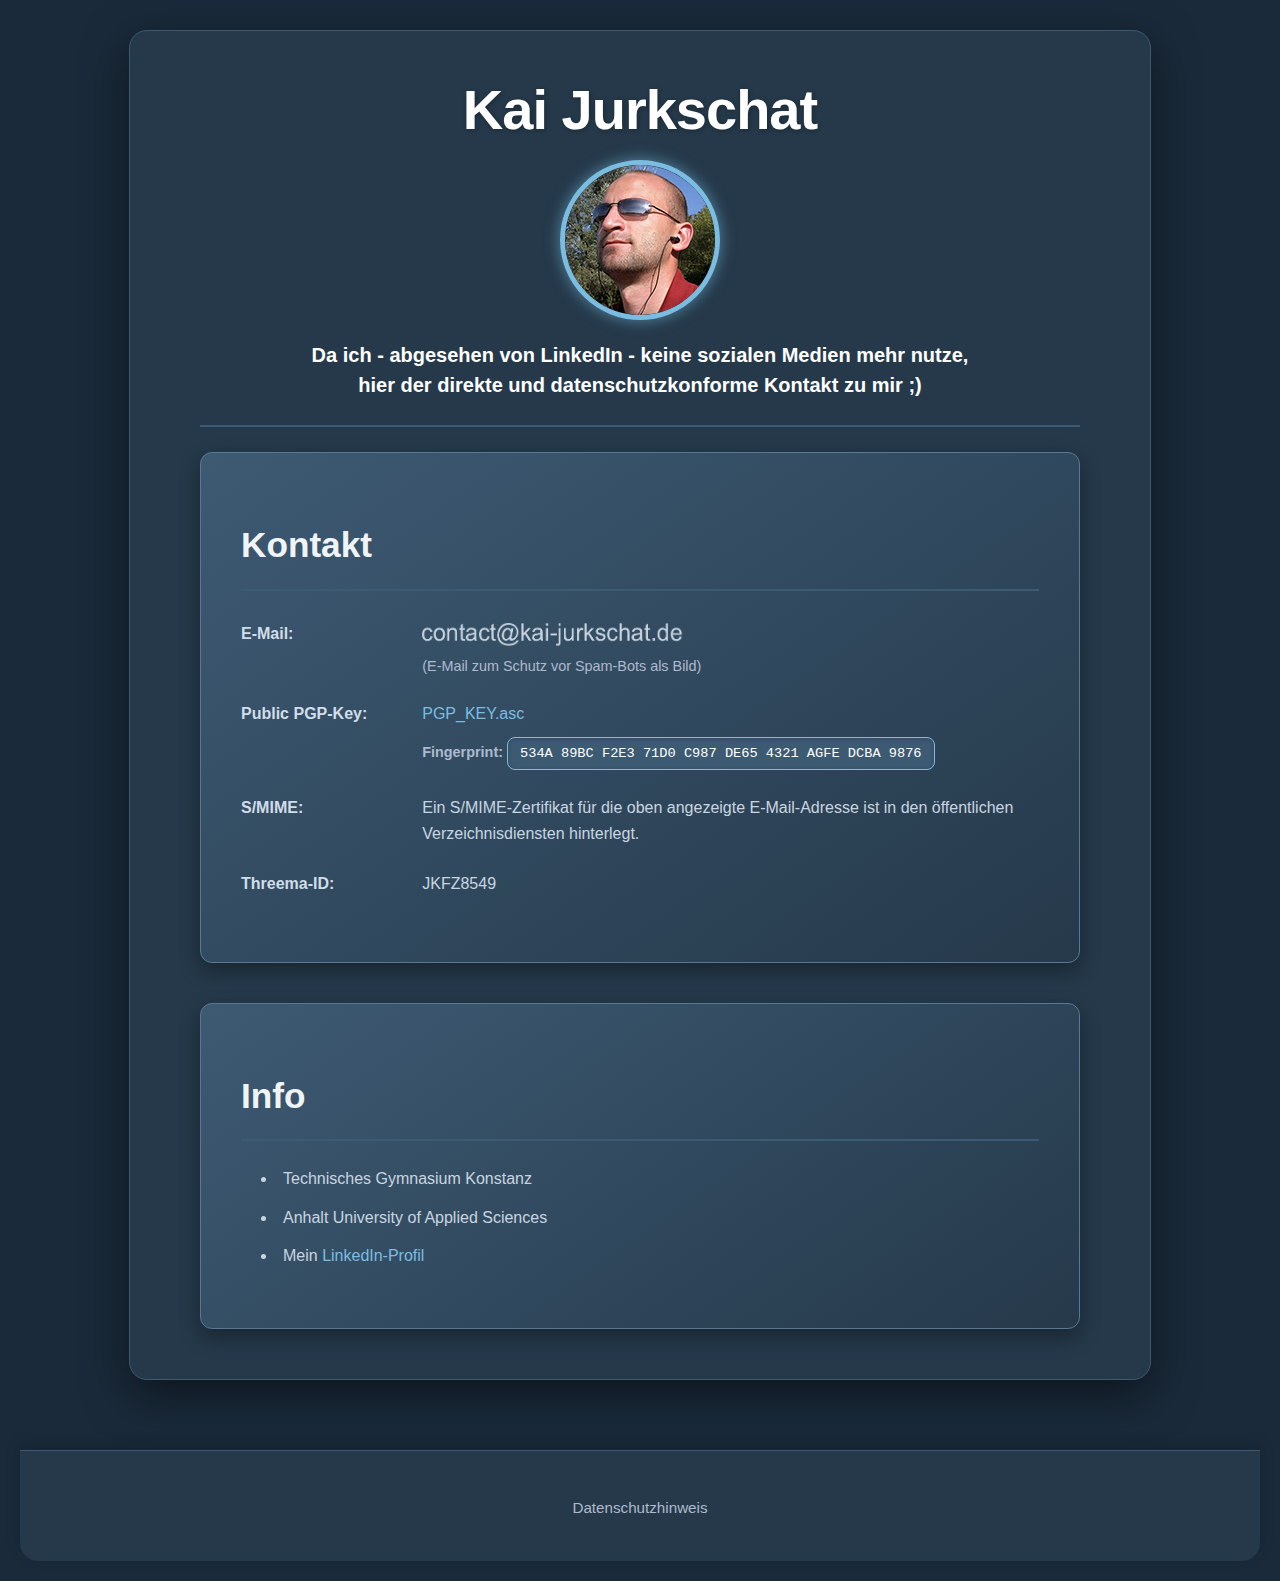
<file: index.html>
<!DOCTYPE html>
<html lang="de">
<head>
    <meta charset="UTF-8">
    <meta name="viewport" content="width=device-width, initial-scale=1.0">
    <title>Kontakt & Infos</title>
    <link rel="stylesheet" href="style.css">
</head>
<body>
    <div class="container">
        <h1>Kai Jurkschat</h1>

        <div class="portrait-container">
            <img src="K1.png" alt="Portrait von Kai Jurkschat" class="portrait-img">
        </div>

        <p class="intro-text">
            Da ich - abgesehen von LinkedIn - keine sozialen Medien mehr nutze, <span class="no-break-phrase">hier der direkte und datenschutzkonforme Kontakt zu mir ;)</span>
        </p>
        <hr class="section-divider">

        <div class="contact-info info-block">
            <h2>Kontakt</h2>
            <dl class="info-list"> <dt>E-Mail:</dt>
                <dd>
                    <img src="ctct.png" alt="E-Mail-Adresse" class="email-image-inline">
                    <br>
                    <span class="small-hint">(E-Mail zum Schutz vor Spam-Bots als Bild)</span>
                </dd>

                <dt>Public PGP-Key:</dt>
                <dd>
                    <a href="keys/kai_jurkschat_public_key.asc" download>PGP_KEY.asc</a><br>
                    <span class="small-hint">
                        <strong>Fingerprint:</strong> <span class="fingerprint-box">534A 89BC F2E3 71D0 C987 DE65 4321 AGFE DCBA 9876</span><br>
                    </span>
                </dd>

                <dt>S/MIME:</dt>
                <dd>
                    Ein S/MIME-Zertifikat für die oben angezeigte E-Mail-Adresse ist in den öffentlichen Verzeichnisdiensten hinterlegt.
                </dd>

                <dt>Threema-ID:</dt>
                <dd>
                    JKFZ8549
                </dd>
            </dl>
        </div>

        <div class="linkedin-info info-block">
            <h2>Info</h2>
            <ul class="education-linkedin-list">
                <li>Technisches Gymnasium Konstanz</li>
                <li>Anhalt University of Applied Sciences</li>
                <li>Mein <a href="https://www.linkedin.com/in/kai-jurkschat-344269252/" target="_blank" rel="noopener noreferrer">LinkedIn-Profil</a></li>
            </ul>
        </div>
    </div>

    <footer class="footer">
        <p><a href="datenschutzhinweis.html">Datenschutzhinweis</a></p>
    </footer>
</body>
</html>
</file>
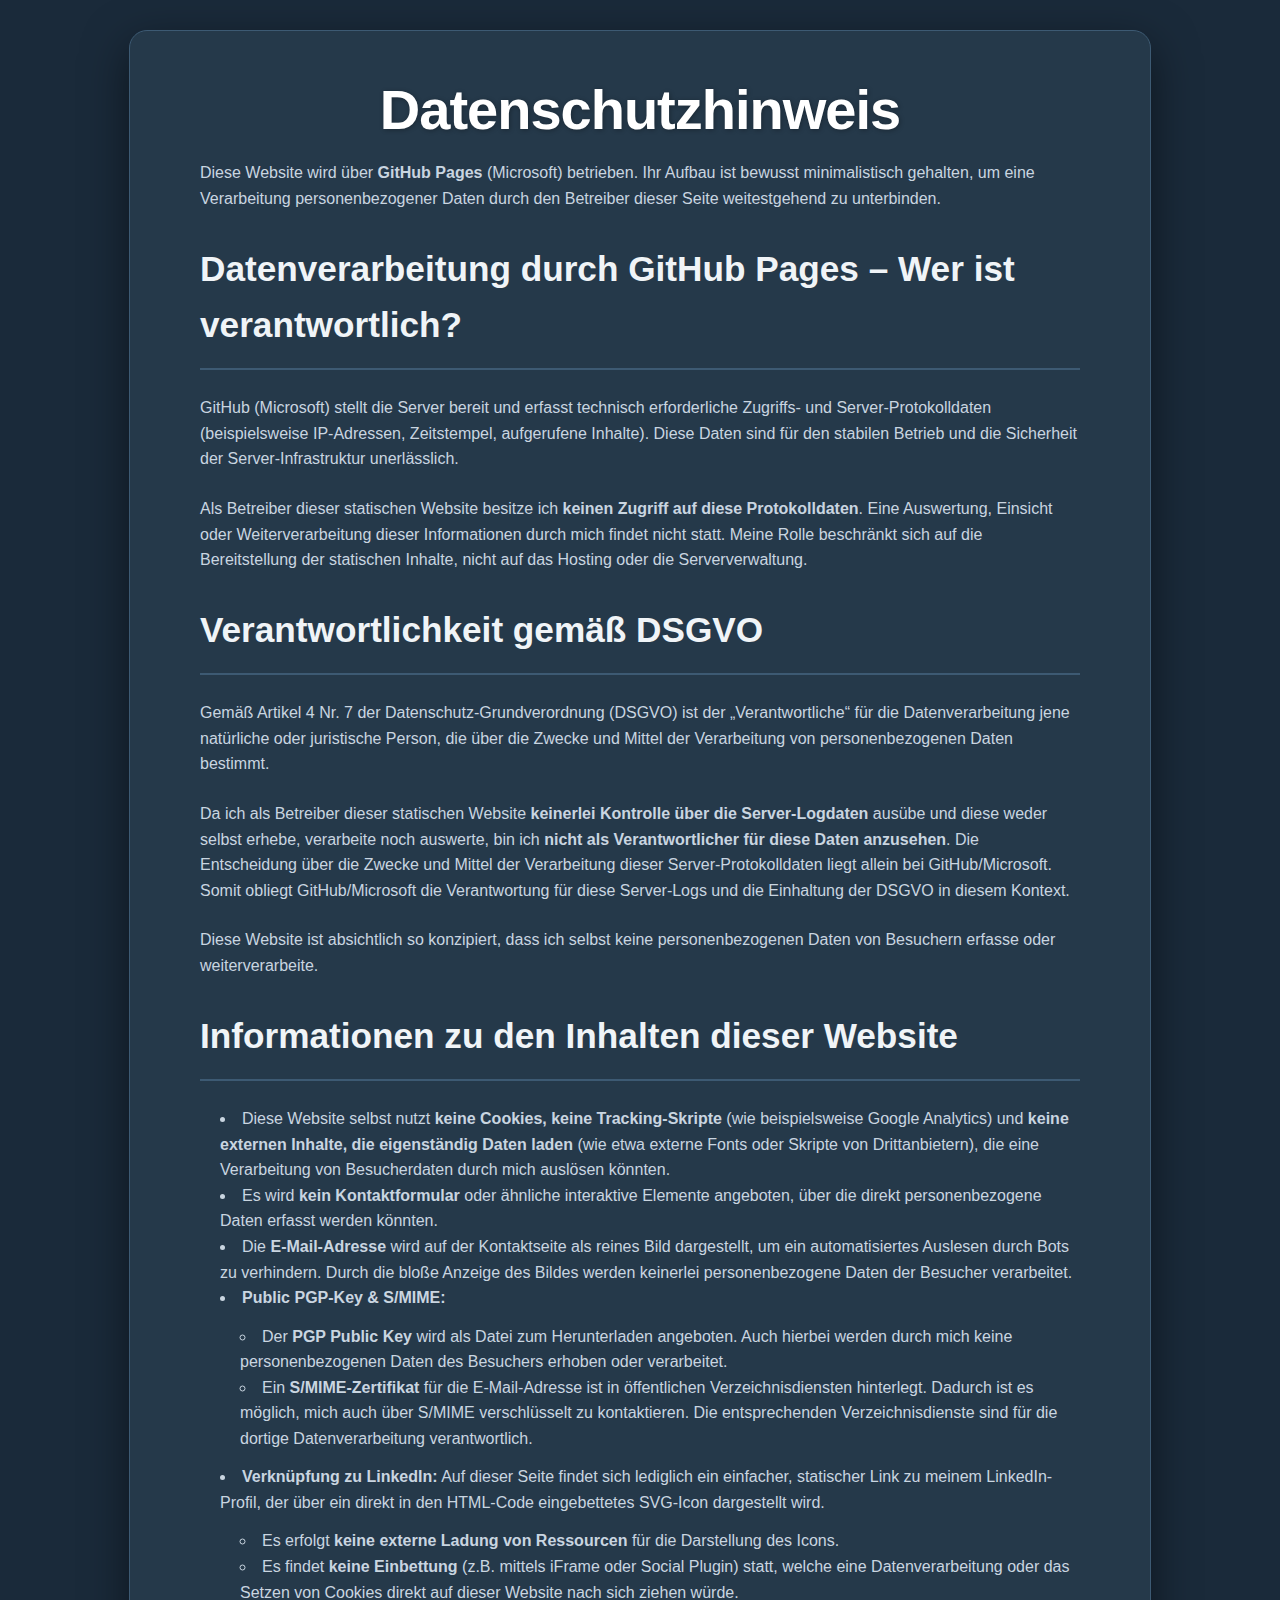
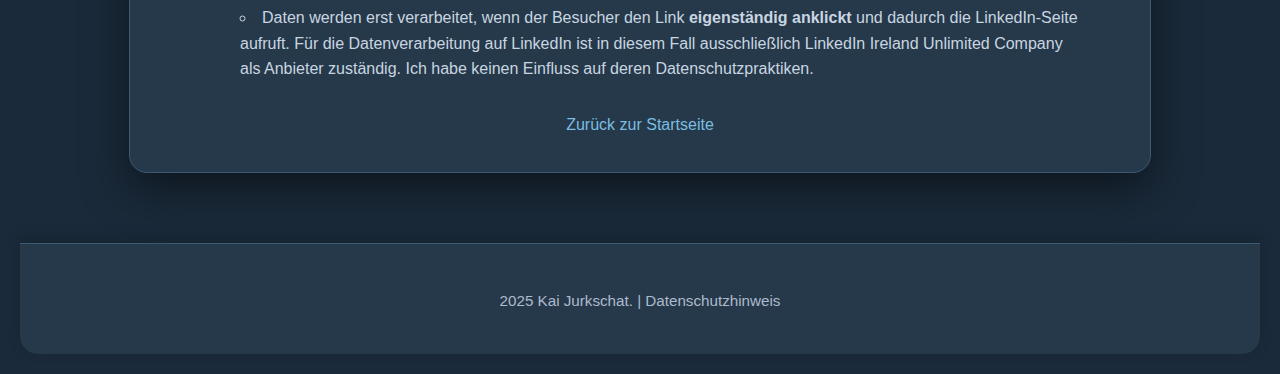
<file: datenschutzhinweis.html>
<!DOCTYPE html>
<html lang="de">
<head>
    <meta charset="UTF-8">
    <meta name="viewport" content="width=device-width, initial-scale=1.0">
    <title>Datenschutzhinweis</title>
    <link rel="stylesheet" href="style.css"> 
</head>
<body>
    <div class="container">
        <h1>Datenschutzhinweis</h1>

        <p>
            Diese Website wird über <strong>GitHub Pages</strong> (Microsoft) betrieben. Ihr Aufbau ist bewusst minimalistisch gehalten, um eine Verarbeitung personenbezogener Daten durch den Betreiber dieser Seite weitestgehend zu unterbinden.
        </p>

        <h2>Datenverarbeitung durch GitHub Pages – Wer ist verantwortlich?</h2>
        <p>
            GitHub (Microsoft) stellt die Server bereit und erfasst technisch erforderliche Zugriffs- und Server-Protokolldaten (beispielsweise IP-Adressen, Zeitstempel, aufgerufene Inhalte). Diese Daten sind für den stabilen Betrieb und die Sicherheit der Server-Infrastruktur unerlässlich.
        </p>
        <p>
            Als Betreiber dieser statischen Website besitze ich <strong>keinen Zugriff auf diese Protokolldaten</strong>. Eine Auswertung, Einsicht oder Weiterverarbeitung dieser Informationen durch mich findet nicht statt. Meine Rolle beschränkt sich auf die Bereitstellung der statischen Inhalte, nicht auf das Hosting oder die Serververwaltung.
        </p>

        <h2>Verantwortlichkeit gemäß DSGVO</h2>
        <p>
            Gemäß Artikel 4 Nr. 7 der Datenschutz-Grundverordnung (DSGVO) ist der „Verantwortliche“ für die Datenverarbeitung jene natürliche oder juristische Person, die über die Zwecke und Mittel der Verarbeitung von personenbezogenen Daten bestimmt.
        </p>
        <p>
            Da ich als Betreiber dieser statischen Website <strong>keinerlei Kontrolle über die Server-Logdaten</strong> ausübe und diese weder selbst erhebe, verarbeite noch auswerte, bin ich <strong>nicht als Verantwortlicher für diese Daten anzusehen</strong>. Die Entscheidung über die Zwecke und Mittel der Verarbeitung dieser Server-Protokolldaten liegt allein bei GitHub/Microsoft. Somit obliegt GitHub/Microsoft die Verantwortung für diese Server-Logs und die Einhaltung der DSGVO in diesem Kontext.
        </p>
        <p>
            Diese Website ist absichtlich so konzipiert, dass ich selbst keine personenbezogenen Daten von Besuchern erfasse oder weiterverarbeite.
        </p>

        <h2>Informationen zu den Inhalten dieser Website</h2>
        <ul>
            <li>
                Diese Website selbst nutzt <strong>keine Cookies, keine Tracking-Skripte</strong> (wie beispielsweise Google Analytics) und <strong>keine externen Inhalte, die eigenständig Daten laden</strong> (wie etwa externe Fonts oder Skripte von Drittanbietern), die eine Verarbeitung von Besucherdaten durch mich auslösen könnten.
            </li>
            <li>
                Es wird <strong>kein Kontaktformular</strong> oder ähnliche interaktive Elemente angeboten, über die direkt personenbezogene Daten erfasst werden könnten.
            </li>
            <li>
                Die <strong>E-Mail-Adresse</strong> wird auf der Kontaktseite als reines Bild dargestellt, um ein automatisiertes Auslesen durch Bots zu verhindern. Durch die bloße Anzeige des Bildes werden keinerlei personenbezogene Daten der Besucher verarbeitet.
            </li>
            <li>
                <strong>Public PGP-Key & S/MIME:</strong>
                <ul>
                    <li>Der <strong>PGP Public Key</strong> wird als Datei zum Herunterladen angeboten. Auch hierbei werden durch mich keine personenbezogenen Daten des Besuchers erhoben oder verarbeitet.</li>
                    <li>Ein <strong>S/MIME-Zertifikat</strong> für die E-Mail-Adresse ist in öffentlichen Verzeichnisdiensten hinterlegt. Dadurch ist es möglich, mich auch über S/MIME verschlüsselt zu kontaktieren. Die entsprechenden Verzeichnisdienste sind für die dortige Datenverarbeitung verantwortlich.</li>
                </ul>
            </li>
            <li>
                <strong>Verknüpfung zu LinkedIn:</strong> Auf dieser Seite findet sich lediglich ein einfacher, statischer Link zu meinem LinkedIn-Profil, der über ein direkt in den HTML-Code eingebettetes SVG-Icon dargestellt wird.
                <ul>
                    <li>Es erfolgt <strong>keine externe Ladung von Ressourcen</strong> für die Darstellung des Icons.</li>
                    <li>Es findet <strong>keine Einbettung</strong> (z.B. mittels iFrame oder Social Plugin) statt, welche eine Datenverarbeitung oder das Setzen von Cookies direkt auf dieser Website nach sich ziehen würde.</li>
                    <li>Daten werden erst verarbeitet, wenn der Besucher den Link <strong>eigenständig anklickt</strong> und dadurch die LinkedIn-Seite aufruft. Für die Datenverarbeitung auf LinkedIn ist in diesem Fall ausschließlich LinkedIn Ireland Unlimited Company als Anbieter zuständig. Ich habe keinen Einfluss auf deren Datenschutzpraktiken.</li>
                </ul>
            </li>
        </ul>

        <p style="text-align: center; margin-top: 30px;">
            <a href="index.html">Zurück zur Startseite</a>
        </p>
    </div>

    <footer class="footer">
        <p>2025 Kai Jurkschat. | <a href="datenschutzhinweis.html">Datenschutzhinweis</a></p>
    </footer>
</body>
</html>
</file>
<file: style.css>
/* Grundlegende Styles für eine saubere Optik */
body {
    font-family: 'Segoe UI', 'Roboto', Arial, sans-serif;
    line-height: 1.6;
    margin: 0;
    padding: 20px;
    background-color: #1a2a3a; /* Sehr dunkles, tiefes Blau für den Hintergrund */
    color: #e0e6eb; /* Heller Text für sehr guten Kontrast auf dunklem Grund */
    display: flex;
    flex-direction: column;
    min-height: 100vh;
}

.container {
    max-width: 880px;
    margin: 10px auto; /* Abstand oben des Containers zur Browserkante */
    background: #25394a; /* Dunklerer Blauton für den Hauptcontainer */
    padding: 10px 70px; /* Padding oben von 30px auf 10px reduziert, um Inhalt nach oben zu verschieben */
    border-radius: 18px;
    box-shadow: 0 15px 45px rgba(0, 0, 0, 0.5); /* Noch kräftigerer, weicher Schatten für Tiefe */
    flex-grow: 1;
    border: 1px solid #3d5a73; /* Deutlicherer Rand, der sich abhebt */
}

/* Neuer Container für das Portraitbild, zur Zentrierung */
.portrait-container {
    text-align: center; /* Zentriert das Bild horizontal */
    margin-bottom: 20px; /* Abstand zum folgenden Text */
}

/* Styles für das Portraitbild */
.portrait-img {
    width: 150px; /* Breite des Bildes */
    height: 150px; /* Höhe des Bildes */
    border-radius: 50%; /* Macht das Bild weiterhin rund */
    object-fit: cover; /* Stellt sicher, dass das Bild den Kreis ausfüllt, ohne verzerrt zu werden */
    border: 5px solid #7abde0; /* Ein Rahmen, der zum Design passt */
    box-shadow: 0 0 15px rgba(122, 189, 224, 0.6); /* Ein leichter Leuchteffekt um das Bild */
    display: block; /* Ermöglicht margin: auto für die Zentrierung */
    margin: 0 auto; /* Zentriert das Bild horizontal innerhalb seines Containers */
}

h1 {
    color: #ffffff; /* Reines Weiß für Hauptüberschrift, maximaler Kontrast */
    text-align: center;
    margin-bottom: 20px; /* Abstand nach dem Namen */
    font-size: 3.5em;
    letter-spacing: -1px;
    line-height: 1.1;
    font-weight: 700;
    text-shadow: 1px 1px 5px rgba(0,0,0,0.3); /* Stärkerer Schatten für h1 */
}

h2 {
    color: #f0f4f7; /* Sehr helles Grau für Sektionstitel, klarer Kontrast */
    text-align: left;
    margin-bottom: 25px;
    font-size: 2.2em;
    border-bottom: 2px solid #3d5a73; /* Deutlicherer, dunklerer Unterstrich */
    padding-bottom: 15px;
    font-weight: 600;
}

h3 {
    color: #adc7e0; /* Mittelhelles Blau für h3, gut sichtbar */
    margin-top: 35px;
    margin-bottom: 15px;
    font-size: 1.6em;
    text-align: left;
    font-weight: 500;
}

p {
    margin-bottom: 1.5em;
    text-align: left;
    color: #c9d5e0;
}

/* Spezifische Styles für den Einleitungstext */
p.intro-text {
    text-align: center;
    font-size: 1.25em; /* Beibehalten wie gewünscht */
    line-height: 1.5; /* Beibehalten wie gewünscht */
    margin-bottom: 1.2em; /* Etwas mehr Abstand nach unten für bessere Optik */
    color: #ffffff; /* Reinweiß für stärksten Kontrast */
    font-weight: 600; /* Deutlicher fetter */
    /* Die Umrandungs-Regeln wurden hier entfernt, da sie nicht gewünscht waren */
}

a {
    color: #7abde0; /* Helles Blau für Links, damit sie gut herausstechen */
    text-decoration: none;
    transition: color 0.3s ease, text-decoration 0.3s ease;
}
a:hover {
    color: #aad4ed; /* Noch heller beim Hover für mehr Interaktion */
    text-decoration: underline;
}

/* Styles für die Info-Blöcke (Contact, PGP/S/MIME, LinkedIn) */
.info-block {
    background: linear-gradient(145deg, #3d5a73, #25394a); /* Verlauf von hellerem zu dunklerem Blau, um Kontrast zum Container zu erzeugen */
    padding: 35px 40px;
    border-radius: 12px;
    margin-bottom: 40px;
    border: 1px solid #5a7794; /* Kräftigerer Rand, der sich abhebt */
    box-shadow: 0 8px 20px rgba(0, 0, 0, 0.35); /* Stärkerer Schatten für Tiefe */
    transition: all 0.4s ease-out; /* Übergang für Schatten und Rand */
    margin-top: 25px; /* Abstand zur vorherigen Sektion */
}

.info-block:hover {
    box-shadow: 0 10px 25px rgba(0, 0, 0, 0.45); /* Noch stärkerer Schatten bei Hover */
    /* transform: translateY(-5px); */ /* DIESE REGEL WURDE ENTFERNT, UM DIE BEWEGUNG ZU STOPPEN */
    border-color: #6c8aab; /* Rand wird bei Hover noch deutlicher */
}

/* Stil für den neuen Trenner */
.section-divider {
    border: none;
    border-top: 2px solid #3d5a73; /* Deutlicher Trenner im Kontrast zum Hintergrund */
    margin: 25px 0; /* Abstand des Trenners */
}

.footer {
    display: flex;
    justify-content: center;
    align-items: center; /* Zentriert das p-Element im Footer */
    flex-direction: column;
    padding: 30px;
    margin-top: 60px;
    color: #aebacd;
    font-size: 0.95em;
    border-top: 1px solid #3d5a73;
    padding-top: 30px;
    background-color: #25394a;
    border-radius: 0 0 18px 18px;
    box-shadow: 0 -5px 15px rgba(0,0,0,0.15);
}
.footer p {
    margin-bottom: 0.7em;
    color: #aebacd;
    text-align: center; /* Stellt sicher, dass der TEXT IM p-Element zentriert ist */
}
.footer a {
    color: #aebacd;
    text-decoration: none;
    transition: color 0.3s ease;
}
.footer a:hover {
    text-decoration: underline;
    color: #c9d5e0;
}

/* Neue Styles für die Definitionsliste (dl) für Kontakt- und Schlüsselinfos */
.info-list {
    display: grid;
    grid-template-columns: auto 1fr;
    gap: 25px 40px;
    margin-top: 30px;
    margin-bottom: 30px;
    align-items: baseline;
}

.info-list dt {
    font-weight: bold;
    color: #d1dde8; /* Hellerer Ton für die Beschreibungen, starke Abgrenzung */
    text-align: left;
    padding-right: 15px;
    flex-shrink: 0;
}

.info-list dd {
    margin-left: 0;
    text-align: left;
    color: #c9d5e0; /* Textfarbe angepasst */
}

/* Anpassung für das E-Mail-Bild, damit es im Textfluss bleibt */
.email-image-inline {
    max-height: 1.4em;
    width: auto;
    vertical-align: middle;
    margin-right: 10px;
    border: none;
    padding: 0;
    display: inline-block;
}

.small-hint {
    font-size: 0.9em;
    color: #aebacd; /* Gut sichtbare Farbe */
    display: block;
    margin-top: 10px;
    line-height: 1.4;
}

/* Neuer Style für den umrandeten Fingerprint */
.fingerprint-box {
    display: inline-block;
    background-color: #3d5a73; /* Dunklerer Hintergrund für den Kasten */
    border: 1px solid #7abde0; /* Hellerer, klarer Rahmen */
    padding: 6px 12px;
    border-radius: 8px;
    font-family: 'Fira Mono', 'Consolas', 'Courier New', monospace;
    font-size: 0.95em;
    word-break: break-all;
    white-space: normal;
    color: #ffffff; /* Weißer Text im Kasten, sehr hoher Kontrast */
    box-shadow: inset 0 1px 4px rgba(0,0,0,0.2); /* Etwas stärkerer innerer Schatten */
}

/* Anpassung für die ul/li Liste in den Datenschutzhinweisen (und generell) */
.container ul {
    list-style: disc inside;
    padding-left: 20px;
    margin-bottom: 1.5em;
    text-align: left;
    color: #c9d5e0;
}

.container ul ul {
    list-style: circle inside;
    padding-left: 20px;
    margin-top: 0.8em;
    margin-bottom: 0.8em;
}

/* Verhindert Zeilenumbruch für bestimmte Textteile */
.no-wrap {
    white-space: nowrap;
}

/* Regel: Verhindert Zeilenumbruch für die gesamte Phrase, die zusammenbleiben soll */
.no-break-phrase {
    white-space: nowrap;
}

/* Style für den Verifizierungshinweis */
.verification-hint {
    font-size: 0.95em; /* Etwas kleiner als der Haupttext, aber gut lesbar */
    color: #aebacd; /* Eine dezentere Farbe */
    margin-top: -1em; /* Zieht es näher an den vorherigen Absatz heran */
    margin-bottom: 1.5em; /* Schafft Abstand zum Trenner */
    text-align: center;
}
.verification-hint a {
    color: #7abde0; /* Sorgt dafür, dass der Link im Hinweis hervorsticht */
    font-weight: bold;
}

/* Styles für die Bildung und LinkedIn-Liste im LinkedIn-Block */
.education-linkedin-list {
    list-style: disc inside; /* Standard-Aufzählungszeichen */
    padding-left: 20px; /* Einrückung */
    margin-top: 1em; /* Abstand zum Titel */
    margin-bottom: 1.5em; /* Abstand nach unten */
    text-align: left;
    color: #c9d5e0; /* Textfarbe wie der normale Absatztext */
    font-size: 1em; /* Standard-Absatzgröße, damit es gleichwertig aussieht */
}

.education-linkedin-list li {
    margin-bottom: 0.8em; /* Abstand zwischen den Listenelementen */
}

.education-linkedin-list li a {
    font-weight: normal; /* Link nicht extra fett, um gleiche Wertigkeit zu haben */
}
</file>
